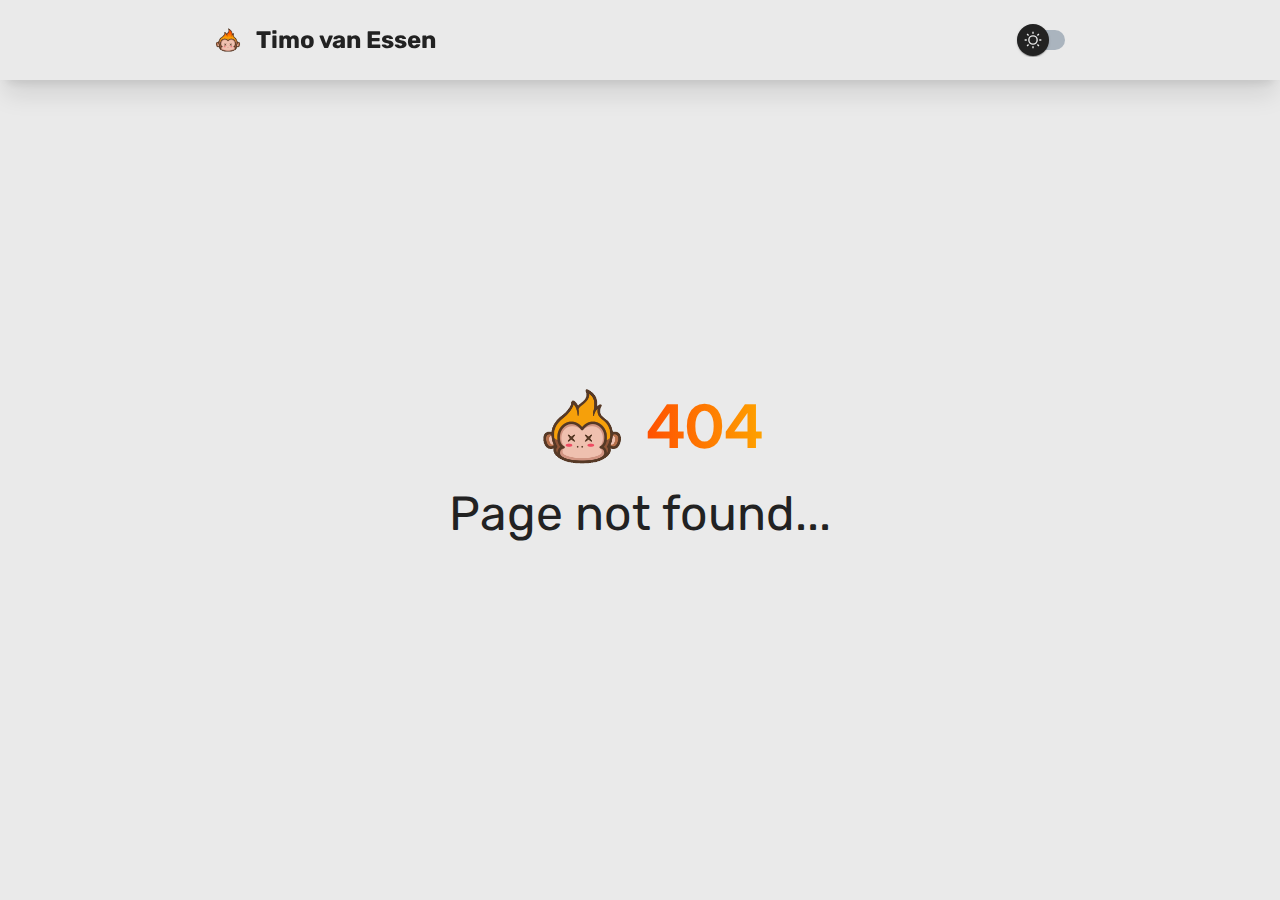
<file: index.html>
<!doctype html><html lang="en"><head><meta charset="utf-8"/><link rel="icon" href="/images/favicon-64x64.png"/><meta name="viewport" content="width=device-width,initial-scale=1"/><meta name="theme-color" content="#000000"/><meta name="description" content="Portfolio Timo van Essen"/><meta property="og:title" content="Portfolio"/><meta property="og:type" content="website"/><meta property="og:url" content=""/><meta property="og:image" content="/transparent_b.gif"/><meta property="og:description" content="Hello I'm tymish! ;)"/><meta name="theme-color" content="#333"/><link rel="apple-touch-icon" href="/logo192.png"/><link rel="manifest" href="/manifest.json"/><title>Portfolio Timo</title><script defer="defer" src="/static/js/main.3936bc4a.js"></script><link href="/static/css/main.b64c8b08.css" rel="stylesheet"></head><body><form name="test" netlify netlify-honeypot="bot-field" hidden><input name="name"/> <input type="email" name="email"/> <textarea name="message"></textarea></form><noscript>You need to enable JavaScript to run this app.</noscript><div id="root"></div></body></html>
</file>
<file: static/css/main.b64c8b08.css>
@import url(https://fonts.googleapis.com/css2?family=Roboto:wght@300;400;500;700&display=swap);@import url(https://fonts.googleapis.com/css2?family=Inter:wght@100;200;300;400;500;600;700;800;900&display=swap);@import url(https://fonts.googleapis.com/css2?family=Rubik:wght@300;400;700&display=swap);@import url(https://fonts.googleapis.com/icon?family=Material+Icons);

/* 
! tailwindcss v3.0.15 | MIT License | https://tailwindcss.com 
*/*,:after,:before{border:0 solid #e5e7eb;box-sizing:border-box}:after,:before{--tw-content:""}html{-webkit-text-size-adjust:100%;font-family:ui-sans-serif,system-ui,-apple-system,BlinkMacSystemFont,Segoe UI,Roboto,Helvetica Neue,Arial,Noto Sans,sans-serif,Apple Color Emoji,Segoe UI Emoji,Segoe UI Symbol,Noto Color Emoji;line-height:1.5;tab-size:4}body{line-height:inherit;margin:0}hr{border-top-width:1px;color:inherit;height:0}abbr:where([title]){-webkit-text-decoration:underline dotted;text-decoration:underline dotted}h1,h2,h3,h4,h5,h6{font-size:inherit;font-weight:inherit}a{color:inherit;text-decoration:inherit}b,strong{font-weight:bolder}code,kbd,pre,samp{font-family:ui-monospace,SFMono-Regular,Menlo,Monaco,Consolas,Liberation Mono,Courier New,monospace;font-size:1em}small{font-size:80%}sub,sup{font-size:75%;line-height:0;position:relative;vertical-align:baseline}sub{bottom:-.25em}sup{top:-.5em}table{border-collapse:collapse;border-color:inherit;text-indent:0}button,input,optgroup,select,textarea{color:inherit;font-family:inherit;font-size:100%;line-height:inherit;margin:0;padding:0}button,select{text-transform:none}[type=button],[type=reset],[type=submit],button{-webkit-appearance:button;background-color:transparent;background-image:none}:-moz-focusring{outline:auto}:-moz-ui-invalid{box-shadow:none}progress{vertical-align:baseline}::-webkit-inner-spin-button,::-webkit-outer-spin-button{height:auto}[type=search]{-webkit-appearance:textfield;outline-offset:-2px}::-webkit-search-decoration{-webkit-appearance:none}::-webkit-file-upload-button{-webkit-appearance:button;font:inherit}summary{display:list-item}blockquote,dd,dl,figure,h1,h2,h3,h4,h5,h6,hr,p,pre{margin:0}fieldset{margin:0}fieldset,legend{padding:0}menu,ol,ul{list-style:none;margin:0;padding:0}textarea{resize:vertical}input::-webkit-input-placeholder,textarea::-webkit-input-placeholder{color:#9ca3af;opacity:1}input:-ms-input-placeholder,textarea:-ms-input-placeholder{color:#9ca3af;opacity:1}input::placeholder,textarea::placeholder{color:#9ca3af;opacity:1}[role=button],button{cursor:pointer}:disabled{cursor:default}audio,canvas,embed,iframe,img,object,svg,video{display:block;vertical-align:middle}img,video{height:auto;max-width:100%}[hidden]{display:none}*,:after,:before{--tw-translate-x:0;--tw-translate-y:0;--tw-rotate:0;--tw-skew-x:0;--tw-skew-y:0;--tw-scale-x:1;--tw-scale-y:1;--tw-pan-x: ;--tw-pan-y: ;--tw-pinch-zoom: ;--tw-scroll-snap-strictness:proximity;--tw-ordinal: ;--tw-slashed-zero: ;--tw-numeric-figure: ;--tw-numeric-spacing: ;--tw-numeric-fraction: ;--tw-ring-inset: ;--tw-ring-offset-width:0px;--tw-ring-offset-color:#fff;--tw-ring-color:rgba(59,130,246,.5);--tw-ring-offset-shadow:0 0 #0000;--tw-ring-shadow:0 0 #0000;--tw-shadow:0 0 #0000;--tw-shadow-colored:0 0 #0000;--tw-blur: ;--tw-brightness: ;--tw-contrast: ;--tw-grayscale: ;--tw-hue-rotate: ;--tw-invert: ;--tw-saturate: ;--tw-sepia: ;--tw-drop-shadow: ;--tw-backdrop-blur: ;--tw-backdrop-brightness: ;--tw-backdrop-contrast: ;--tw-backdrop-grayscale: ;--tw-backdrop-hue-rotate: ;--tw-backdrop-invert: ;--tw-backdrop-opacity: ;--tw-backdrop-saturate: ;--tw-backdrop-sepia: }.fixed{position:fixed}.absolute{position:absolute}.relative{position:relative}.inset-x-0{left:0;right:0}.top-0{top:0}.col-span-3{grid-column:span 3/span 3}.m-4{margin:1rem}.my-8{margin-bottom:2rem;margin-top:2rem}.mx-8{margin-left:2rem;margin-right:2rem}.mx-auto{margin-left:auto;margin-right:auto}.mx-4{margin-left:1rem;margin-right:1rem}.mt-8{margin-top:2rem}.flex{display:flex}.grid{display:grid}.hidden{display:none}.h-32{height:8rem}.h-20{height:5rem}.h-full{height:100%}.h-48{height:12rem}.min-h-screen{min-height:100vh}.w-full{width:100%}.w-32{width:8rem}.w-72{width:18rem}.max-w-sm{max-width:24rem}.max-w-4xl{max-width:56rem}.basis-1\/2{flex-basis:50%}.transform{-webkit-transform:translate(var(--tw-translate-x),var(--tw-translate-y)) rotate(var(--tw-rotate)) skewX(var(--tw-skew-x)) skewY(var(--tw-skew-y)) scaleX(var(--tw-scale-x)) scaleY(var(--tw-scale-y));transform:translate(var(--tw-translate-x),var(--tw-translate-y)) rotate(var(--tw-rotate)) skewX(var(--tw-skew-x)) skewY(var(--tw-skew-y)) scaleX(var(--tw-scale-x)) scaleY(var(--tw-scale-y))}.grid-cols-3{grid-template-columns:repeat(3,minmax(0,1fr))}.grid-cols-1{grid-template-columns:repeat(1,minmax(0,1fr))}.flex-col{flex-direction:column}.place-items-center{place-items:center}.items-center{align-items:center}.justify-end{justify-content:flex-end}.justify-center{justify-content:center}.justify-between{justify-content:space-between}.gap-2{gap:.5rem}.gap-8{gap:2rem}.gap-16{gap:4rem}.gap-6{gap:1.5rem}.space-x-4>:not([hidden])~:not([hidden]){--tw-space-x-reverse:0;margin-left:calc(1rem*(1 - var(--tw-space-x-reverse)));margin-right:calc(1rem*var(--tw-space-x-reverse))}.space-x-2>:not([hidden])~:not([hidden]){--tw-space-x-reverse:0;margin-left:calc(.5rem*(1 - var(--tw-space-x-reverse)));margin-right:calc(.5rem*var(--tw-space-x-reverse))}.self-center{align-self:center}.rounded-xl{border-radius:.75rem}.bg-violet-700{--tw-bg-opacity:1;background-color:rgb(109 40 217/var(--tw-bg-opacity))}.p-1{padding:.25rem}.px-4{padding-left:1rem;padding-right:1rem}.pb-2{padding-bottom:.5rem}.pt-2{padding-top:.5rem}.pb-3{padding-bottom:.75rem}.text-center{text-align:center}.font-inter{font-family:Inter,sans-serif}.text-xl{font-size:1.25rem;line-height:1.75rem}.text-2xl{font-size:1.5rem;line-height:2rem}.text-6xl{font-size:3.75rem;line-height:1}.text-5xl{font-size:3rem;line-height:1}.font-bold{font-weight:700}.shadow-xl{--tw-shadow:0 20px 25px -5px rgba(0,0,0,.1),0 8px 10px -6px rgba(0,0,0,.1);--tw-shadow-colored:0 20px 25px -5px var(--tw-shadow-color),0 8px 10px -6px var(--tw-shadow-color);box-shadow:0 0 #0000,0 0 #0000,var(--tw-shadow);box-shadow:var(--tw-ring-offset-shadow,0 0 #0000),var(--tw-ring-shadow,0 0 #0000),var(--tw-shadow)}.transition{transition-duration:.15s;transition-property:color,background-color,border-color,fill,stroke,opacity,box-shadow,-webkit-text-decoration-color,-webkit-transform,-webkit-filter,-webkit-backdrop-filter;transition-property:color,background-color,border-color,text-decoration-color,fill,stroke,opacity,box-shadow,transform,filter,backdrop-filter;transition-property:color,background-color,border-color,text-decoration-color,fill,stroke,opacity,box-shadow,transform,filter,backdrop-filter,-webkit-text-decoration-color,-webkit-transform,-webkit-filter,-webkit-backdrop-filter;transition-timing-function:cubic-bezier(.4,0,.2,1)}@media (min-width:640px){.sm\:col-span-2{grid-column:span 2/span 2}.sm\:m-8{margin:2rem}.sm\:mx-8{margin-left:2rem;margin-right:2rem}.sm\:mx-0{margin-left:0;margin-right:0}.sm\:flex{display:flex}.sm\:hidden{display:none}.sm\:h-64{height:16rem}.sm\:w-96{width:24rem}.sm\:grid-cols-3{grid-template-columns:repeat(3,minmax(0,1fr))}.sm\:justify-between{justify-content:space-between}}@media (min-width:768px){.md\:mx-0{margin-left:0;margin-right:0}.md\:block{display:block}.md\:h-48{height:12rem}.md\:w-96{width:24rem}.md\:w-64{width:16rem}.md\:w-48{width:12rem}.md\:max-w-md{max-width:28rem}.md\:grid-cols-2{grid-template-columns:repeat(2,minmax(0,1fr))}.md\:justify-center{justify-content:center}.md\:text-4xl{font-size:2.25rem;line-height:2.5rem}.md\:text-2xl{font-size:1.5rem;line-height:2rem}}@media (min-width:1024px){.lg\:flex{display:flex}.lg\:h-64{height:16rem}.lg\:w-64{width:16rem}.lg\:grid-cols-4{grid-template-columns:repeat(4,minmax(0,1fr))}.lg\:grid-cols-2{grid-template-columns:repeat(2,minmax(0,1fr))}}@media (min-width:1280px){.xl\:grid-cols-3{grid-template-columns:repeat(3,minmax(0,1fr))}}.navbar{z-index:10}.mobile-menu,.navbar{background-color:var(--background-color);color:var(--text-color);transition:var(--dark-mode-transition)}:root{--background-color:#eaeaea;--text-color:#222;--hover-color:#aeaeae;--tw-shadow-color:#000;--dark-mode-transition:background-color 1.5s,color 1.5s;--primary-color:#ff9d00;--linear-gradient:linear-gradient(90deg,#ff5001,#fea200);--overlay-animation-duration:425ms}[data-theme=dark]{--background-color:#222;--text-color:#eaeaea;--hover-color:#444;--tw-shadow-color:#fff}[data-theme=dark][data-theme-initial=true]{--dark-mode-transition:none}body{background-color:#eaeaea;background-color:var(--background-color);color:#222;color:var(--text-color);font-family:Rubik,sans-serif;transition:background-color 1.5s,color 1.5s;transition:var(--dark-mode-transition)}svg path{fill:currentColor}.no-scroll{overflow:hidden}a:active{color:#222;color:var(--text-color)}main{margin-top:6rem}@-webkit-keyframes blur-fade-in{0%{-webkit-filter:blur(0);filter:blur(0)}to{-webkit-filter:blur(1.75px);filter:blur(1.75px)}}@keyframes blur-fade-in{0%{-webkit-filter:blur(0);filter:blur(0)}to{-webkit-filter:blur(1.75px);filter:blur(1.75px)}}@-webkit-keyframes blur-fade-out{0%{-webkit-filter:blur(1.75px);filter:blur(1.75px)}to{-webkit-filter:blur(0);filter:blur(0)}}@keyframes blur-fade-out{0%{-webkit-filter:blur(1.75px);filter:blur(1.75px)}to{-webkit-filter:blur(0);filter:blur(0)}}.blur-filter{-webkit-animation-duration:425ms;animation-duration:425ms;-webkit-animation-duration:var(--overlay-animation-duration);animation-duration:var(--overlay-animation-duration);-webkit-animation-fill-mode:forwards;animation-fill-mode:forwards}.gradient-text{-webkit-text-fill-color:transparent;background:#6312c7;background:var(--linear-gradient);background-clip:text;-webkit-background-clip:text}.headerAnchor{display:block;position:relative;top:-5rem;visibility:hidden}.title{font-size:2rem;font-weight:700}@-webkit-keyframes shrink{0%{-webkit-transform:scale(1.3);transform:scale(1.3)}to{-webkit-transform:scale(1);transform:scale(1)}}@keyframes shrink{0%{-webkit-transform:scale(1.3);transform:scale(1.3)}to{-webkit-transform:scale(1);transform:scale(1)}}.project-title{--title-font-size:1.5rem;color:#eaeaea;font-size:var(--title-font-size);left:0;margin:auto;position:absolute;right:0;top:calc(50% - var(--title-font-size))}@-webkit-keyframes fade-out{0%{opacity:1}to{opacity:0}}@keyframes fade-out{0%{opacity:1}to{opacity:0}}@-webkit-keyframes fade-in{0%{opacity:0}to{opacity:1}}@keyframes fade-in{0%{opacity:0}to{opacity:1}}.project-card{cursor:pointer;overflow:hidden;position:relative}.project-card:hover .project-title{-webkit-animation:shrink .4s;animation:shrink .4s;-webkit-animation-fill-mode:forwards;animation-fill-mode:forwards}.project-preview-background{background-position:50%;background-size:cover;height:100%;position:relative;top:-100%;transition:opacity .4s ease-in-out,-webkit-transform .4s ease-in-out;transition:opacity .4s ease-in-out,transform .4s ease-in-out;transition:opacity .4s ease-in-out,transform .4s ease-in-out,-webkit-transform .4s ease-in-out;width:100%}.project-preview-background:hover{-webkit-animation-duration:.5s;animation-duration:.5s;-webkit-animation-fill-mode:forwards;animation-fill-mode:forwards;-webkit-animation-name:fade-out;animation-name:fade-out;-webkit-transform:scale(1.2);transform:scale(1.2)}.project-background{background-blend-mode:overlay;background-position:50%;background-size:cover;height:100%;width:100%}.btn{background:var(--text-color);border-radius:12px;color:var(--background-color);font-family:Inter,sans-serif;padding:12px}.btn:focus,.btn:hover{background:var(--linear-gradient);color:var(--text-color)}.btn:focus,[data-theme=light] .btn:hover{color:var(--background-color)}.social path{stroke:var(--text-color);stroke-width:8px;color:var(--text-color)}.social{-webkit-filter:var(--social-box-shadow);filter:var(--social-box-shadow);transition:.35s}.social:focus,.social:hover{opacity:75%}.react-spinner-loader-swing div{border-radius:50%;float:left;height:1em;width:1em}.react-spinner-loader-swing div:first-of-type{background:linear-gradient(90deg,#385c78 0,#325774)}.react-spinner-loader-swing div:nth-of-type(2){background:linear-gradient(90deg,#325774 0,#47536a)}.react-spinner-loader-swing div:nth-of-type(3){background:linear-gradient(90deg,#4a5369 0,#6b4d59)}.react-spinner-loader-swing div:nth-of-type(4){background:linear-gradient(90deg,#744c55 0,#954646)}.react-spinner-loader-swing div:nth-of-type(5){background:linear-gradient(90deg,#9c4543 0,#bb4034)}.react-spinner-loader-swing div:nth-of-type(6){background:linear-gradient(90deg,#c33f31 0,#d83b27)}.react-spinner-loader-swing div:nth-of-type(7){background:linear-gradient(90deg,#da3b26 0,#db412c)}.react-spinner-loader-shadow{clear:left;padding-top:1.5em}.react-spinner-loader-shadow div{background:#e3dbd2;border-radius:50%;-webkit-filter:blur(1px);filter:blur(1px);float:left;height:.25em;width:1em}.react-spinner-loader-shadow .react-spinner-loader-shadow-l{background:#d5d8d6}.react-spinner-loader-shadow .react-spinner-loader-shadow-r{background:#eed3ca}@-webkit-keyframes ball-l{0%,50%{-webkit-transform:rotate(0) translateX(0);transform:rotate(0) translateX(0)}to{-webkit-transform:rotate(50deg) translateX(-2.5em);transform:rotate(50deg) translateX(-2.5em)}}@keyframes ball-l{0%,50%{-webkit-transform:rotate(0) translate(0);transform:rotate(0) translateX(0)}to{-webkit-transform:rotate(50deg) translateX(-2.5em);transform:rotate(50deg) translateX(-2.5em)}}@-webkit-keyframes ball-r{0%{-webkit-transform:rotate(-50deg) translateX(2.5em);transform:rotate(-50deg) translateX(2.5em)}50%,to{-webkit-transform:rotate(0) translateX(0);transform:rotate(0) translateX(0)}}@keyframes ball-r{0%{-webkit-transform:rotate(-50deg) translateX(2.5em);transform:rotate(-50deg) translateX(2.5em)}50%,to{-webkit-transform:rotate(0) translateX(0);transform:rotate(0) translateX(0)}}@-webkit-keyframes shadow-l-n{0%,50%{opacity:.5;-webkit-transform:translateX(0);transform:translateX(0)}to{opacity:.125;-webkit-transform:translateX(-1.57em);transform:translateX(-1.75em)}}@keyframes shadow-l-n{0%,50%{opacity:.5;-webkit-transform:translateX(0);transform:translateX(0)}to{opacity:.125;-webkit-transform:translateX(-1.75);transform:translateX(-1.75em)}}@-webkit-keyframes shadow-r-n{0%{opacity:.125;-webkit-transform:translateX(1.75em);transform:translateX(1.75em)}50%,to{opacity:.5;-webkit-transform:translateX(0);transform:translateX(0)}}@keyframes shadow-r-n{0%{opacity:.125;-webkit-transform:translateX(1.75em);transform:translateX(1.75em)}50%,to{opacity:.5;-webkit-transform:translateX(0);transform:translateX(0)}}.react-spinner-loader-swing-l{-webkit-animation:ball-l .425s ease-in-out infinite alternate;animation:ball-l .425s ease-in-out infinite alternate}.react-spinner-loader-swing-r{-webkit-animation:ball-r .425s ease-in-out infinite alternate;animation:ball-r .425s ease-in-out infinite alternate}.react-spinner-loader-shadow-l{-webkit-animation:shadow-l-n .425s ease-in-out infinite alternate;animation:shadow-l-n .425s ease-in-out infinite alternate}.react-spinner-loader-shadow-r{-webkit-animation:shadow-r-n .425s ease-in-out infinite alternate;animation:shadow-r-n .425s ease-in-out infinite alternate}.react-spinner-loader-svg-calLoader{animation:loader-spin 1.4s linear infinite;-webkit-animation:loader-spin 1.4s linear infinite;height:230px;-webkit-transform-origin:115px 115px;transform-origin:115px 115px;width:230px}.react-spinner-loader-svg-cal-loader__path{animation:loader-path 1.4s ease-in-out infinite;-webkit-animation:loader-path 1.4s ease-in-out infinite}@-webkit-keyframes loader-spin{to{-webkit-transform:rotate(1turn);transform:rotate(1turn)}}@keyframes loader-spin{to{-webkit-transform:rotate(1turn);transform:rotate(1turn)}}@-webkit-keyframes loader-path{0%{stroke-dasharray:0,580,0,0,0,0,0,0,0}50%{stroke-dasharray:0,450,10,30,10,30,10,30,10}to{stroke-dasharray:0,580,0,0,0,0,0,0,0}}@keyframes loader-path{0%{stroke-dasharray:0,580,0,0,0,0,0,0,0}50%{stroke-dasharray:0,450,10,30,10,30,10,30,10}to{stroke-dasharray:0,580,0,0,0,0,0,0,0}}.react-spinner-loader-svg svg{-webkit-transform-origin:50% 65%;transform-origin:50% 65%}.react-spinner-loader-svg svg polygon{stroke-dasharray:17;-webkit-animation:dash 2.5s cubic-bezier(.35,.04,.63,.95) infinite;animation:dash 2.5s cubic-bezier(.35,.04,.63,.95) infinite}@-webkit-keyframes dash{to{stroke-dashoffset:136}}@keyframes dash{to{stroke-dashoffset:136}}@-webkit-keyframes rotate{to{-webkit-transform:rotate(1turn);transform:rotate(1turn)}}@keyframes rotate{to{-webkit-transform:rotate(1turn);transform:rotate(1turn)}}
/*# sourceMappingURL=main.b64c8b08.css.map*/
</file>
